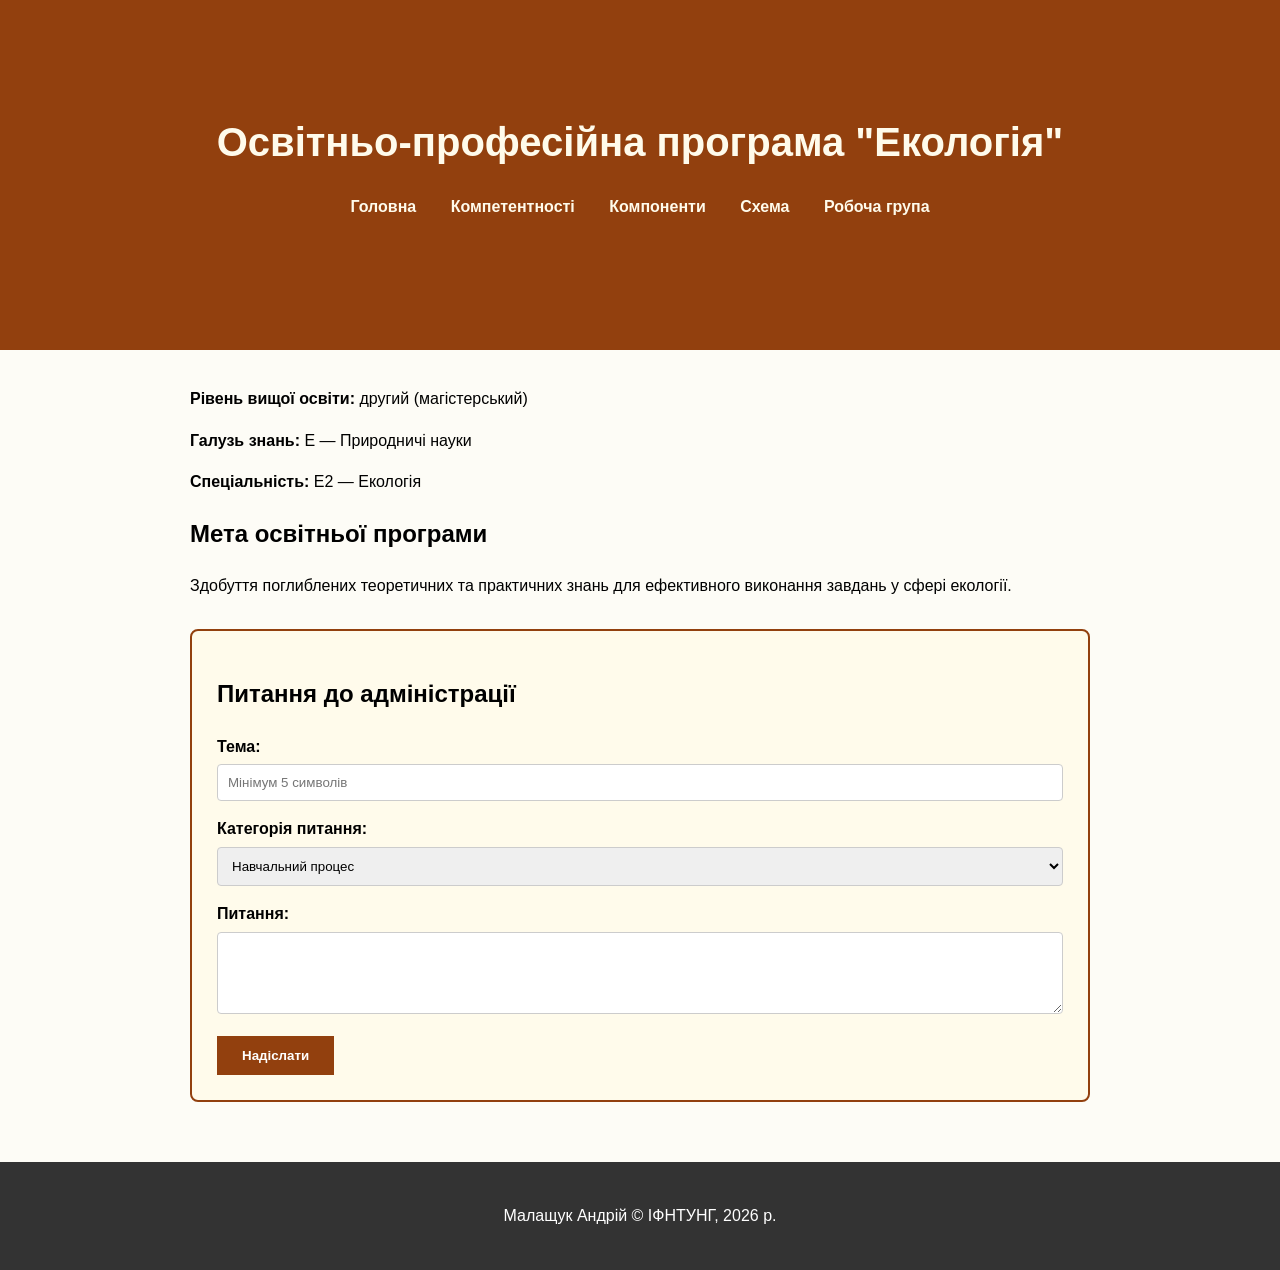
<file: index.html>
<!DOCTYPE html>
<html lang="uk">
<head>
    <meta charset="UTF-8">
    <title>Головна - ОП Екологія</title>
    <link rel="stylesheet" href="style.css">
</head>
<body>
    <header>
        <h1>Освітньо-професійна програма "Екологія"</h1>
        <nav class="top-menu">
            <ul>
                <li><a href="index.html">Головна</a></li>
                <li><a href="competencies.html">Компетентності</a></li>
                <li><a href="components.html">Компоненти</a></li>
                <li><a href="graph.html">Схема</a></li>
                <li><a href="team.html">Робоча група</a></li>
            </ul>
        </nav>
    </header>

    <main class="container">
        <p><strong>Рівень вищої освіти:</strong> другий (магістерський)</p>
        <p><strong>Галузь знань:</strong> E — Природничі науки</p>
        <p><strong>Спеціальність:</strong> E2 — Екологія</p>

        <h2>Мета освітньої програми</h2>
        <p>Здобуття поглиблених теоретичних та практичних знань для ефективного виконання завдань у сфері екології.</p>

        <div class="admin-form">
            <h2>Питання до адміністрації</h2>
            <form>
                <div class="form-group">
                    <label>Тема:</label>
                    <input type="text" minlength="5" required placeholder="Мінімум 5 символів">
                </div>
                <div class="form-group">
                    <label>Категорія питання:</label>
                    <select>
                        <option>Навчальний процес</option>
                        <option>Виробнича практика</option>
                        <option>Адміністративні питання</option>
                    </select>
                </div>
                <div class="form-group">
                    <label>Питання:</label>
                    <textarea rows="4" required></textarea>
                </div>
                <button type="submit" class="submit-btn">Надіслати</button>
            </form>
        </div>
    </main>

    <footer>
        <p>Малащук Андрій © ІФНТУНГ, 2026 р.</p>
    </footer>
</body>
</html>
</file>
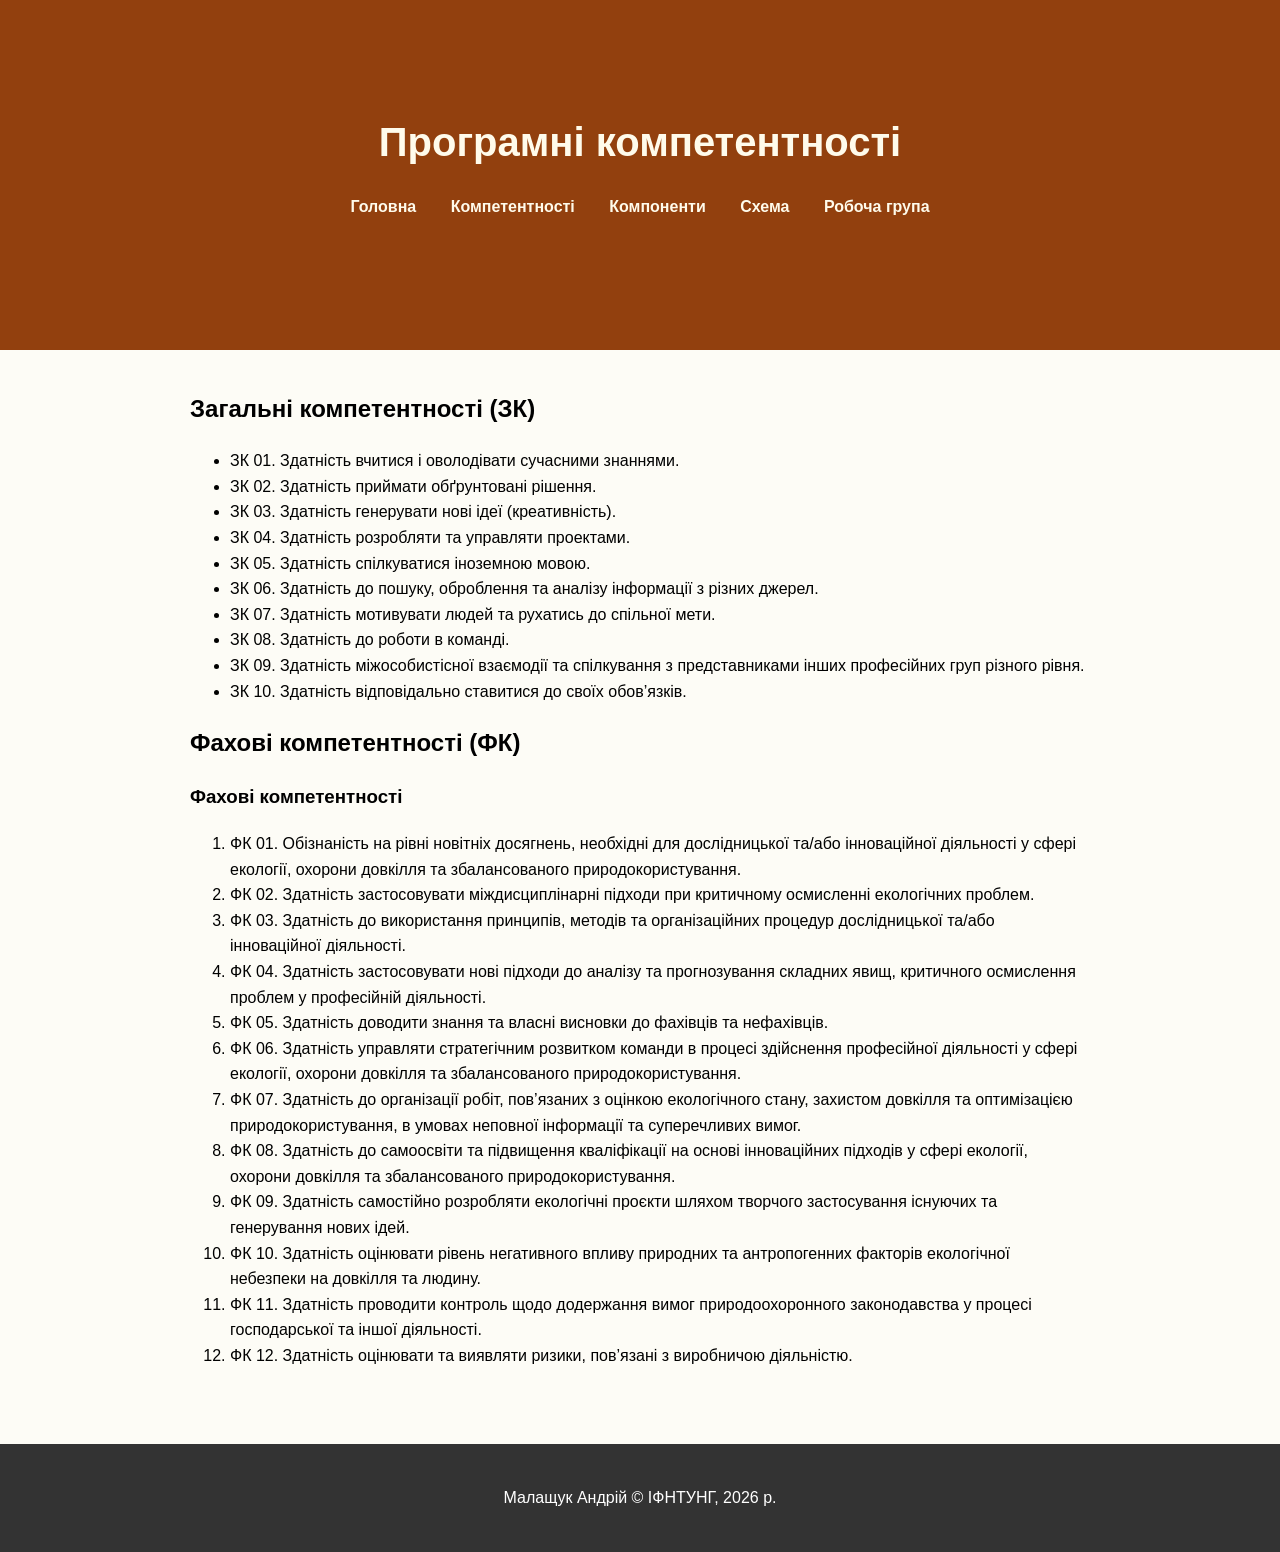
<file: competencies.html>
<!DOCTYPE html>
<html lang="uk">
<head>
    <meta charset="UTF-8">
    <title>Компетентності</title>
    <link rel="stylesheet" href="style.css">
</head>
<body>
    <header>
        <h1>Програмні компетентності</h1>
        <nav class="top-menu">
            <ul>
                <li><a href="index.html">Головна</a></li>
                <li><a href="competencies.html">Компетентності</a></li>
                <li><a href="components.html">Компоненти</a></li>
                <li><a href="graph.html">Схема</a></li>
                <li><a href="team.html">Робоча група</a></li>
            </ul>
        </nav>
    </header>
    <main class="container">
        <h2>Загальні компетентності (ЗК)</h2>
       <ul>
    <li>ЗК 01. Здатність вчитися і оволодівати сучасними знаннями.</li>
    <li>ЗК 02. Здатність приймати обґрунтовані рішення.</li>
    <li>ЗК 03. Здатність генерувати нові ідеї (креативність).</li>
    <li>ЗК 04. Здатність розробляти та управляти проектами.</li>
    <li>ЗК 05. Здатність спілкуватися іноземною мовою.</li>
    <li>ЗК 06. Здатність до пошуку, оброблення та аналізу інформації з різних джерел.</li>
    <li>ЗК 07. Здатність мотивувати людей та рухатись до спільної мети.</li>
    <li>ЗК 08. Здатність до роботи в команді.</li>
    <li>ЗК 09. Здатність міжособистісної взаємодії та спілкування з представниками інших професійних груп різного рівня.</li>
    <li>ЗК 10. Здатність відповідально ставитися до своїх обов’язків.</li>
</ul>
        </ul>
        <h2>Фахові компетентності (ФК)</h2>

<h3>Фахові компетентності</h3>

<ol>
    <li>ФК 01. Обізнаність на рівні новітніх досягнень, необхідні для дослідницької та/або інноваційної діяльності у сфері екології, охорони довкілля та збалансованого природокористування.</li>
    <li>ФК 02. Здатність застосовувати міждисциплінарні підходи при критичному осмисленні екологічних проблем.</li>
    <li>ФК 03. Здатність до використання принципів, методів та організаційних процедур дослідницької та/або інноваційної діяльності.</li>
    <li>ФК 04. Здатність застосовувати нові підходи до аналізу та прогнозування складних явищ, критичного осмислення проблем у професійній діяльності.</li>
    <li>ФК 05. Здатність доводити знання та власні висновки до фахівців та нефахівців.</li>
    <li>ФК 06. Здатність управляти стратегічним розвитком команди в процесі здійснення професійної діяльності у сфері екології, охорони довкілля та збалансованого природокористування.</li>
    <li>ФК 07. Здатність до організації робіт, пов’язаних з оцінкою екологічного стану, захистом довкілля та оптимізацією природокористування, в умовах неповної інформації та суперечливих вимог.</li>
    <li>ФК 08. Здатність до самоосвіти та підвищення кваліфікації на основі інноваційних підходів у сфері екології, охорони довкілля та збалансованого природокористування.</li>
    <li>ФК 09. Здатність самостійно розробляти екологічні проєкти шляхом творчого застосування існуючих та генерування нових ідей.</li>
    <li>ФК 10. Здатність оцінювати рівень негативного впливу природних та антропогенних факторів екологічної небезпеки на довкілля та людину.</li>
    <li>ФК 11. Здатність проводити контроль щодо додержання вимог природоохоронного законодавства у процесі господарської та іншої діяльності.</li>
    <li>ФК 12. Здатність оцінювати та виявляти ризики, пов’язані з виробничою діяльністю.</li>
</ol>

    </main>
    <footer>
        <p>Малащук Андрій © ІФНТУНГ, 2026 р.</p>
    </footer>
</body>
</html>
</file>
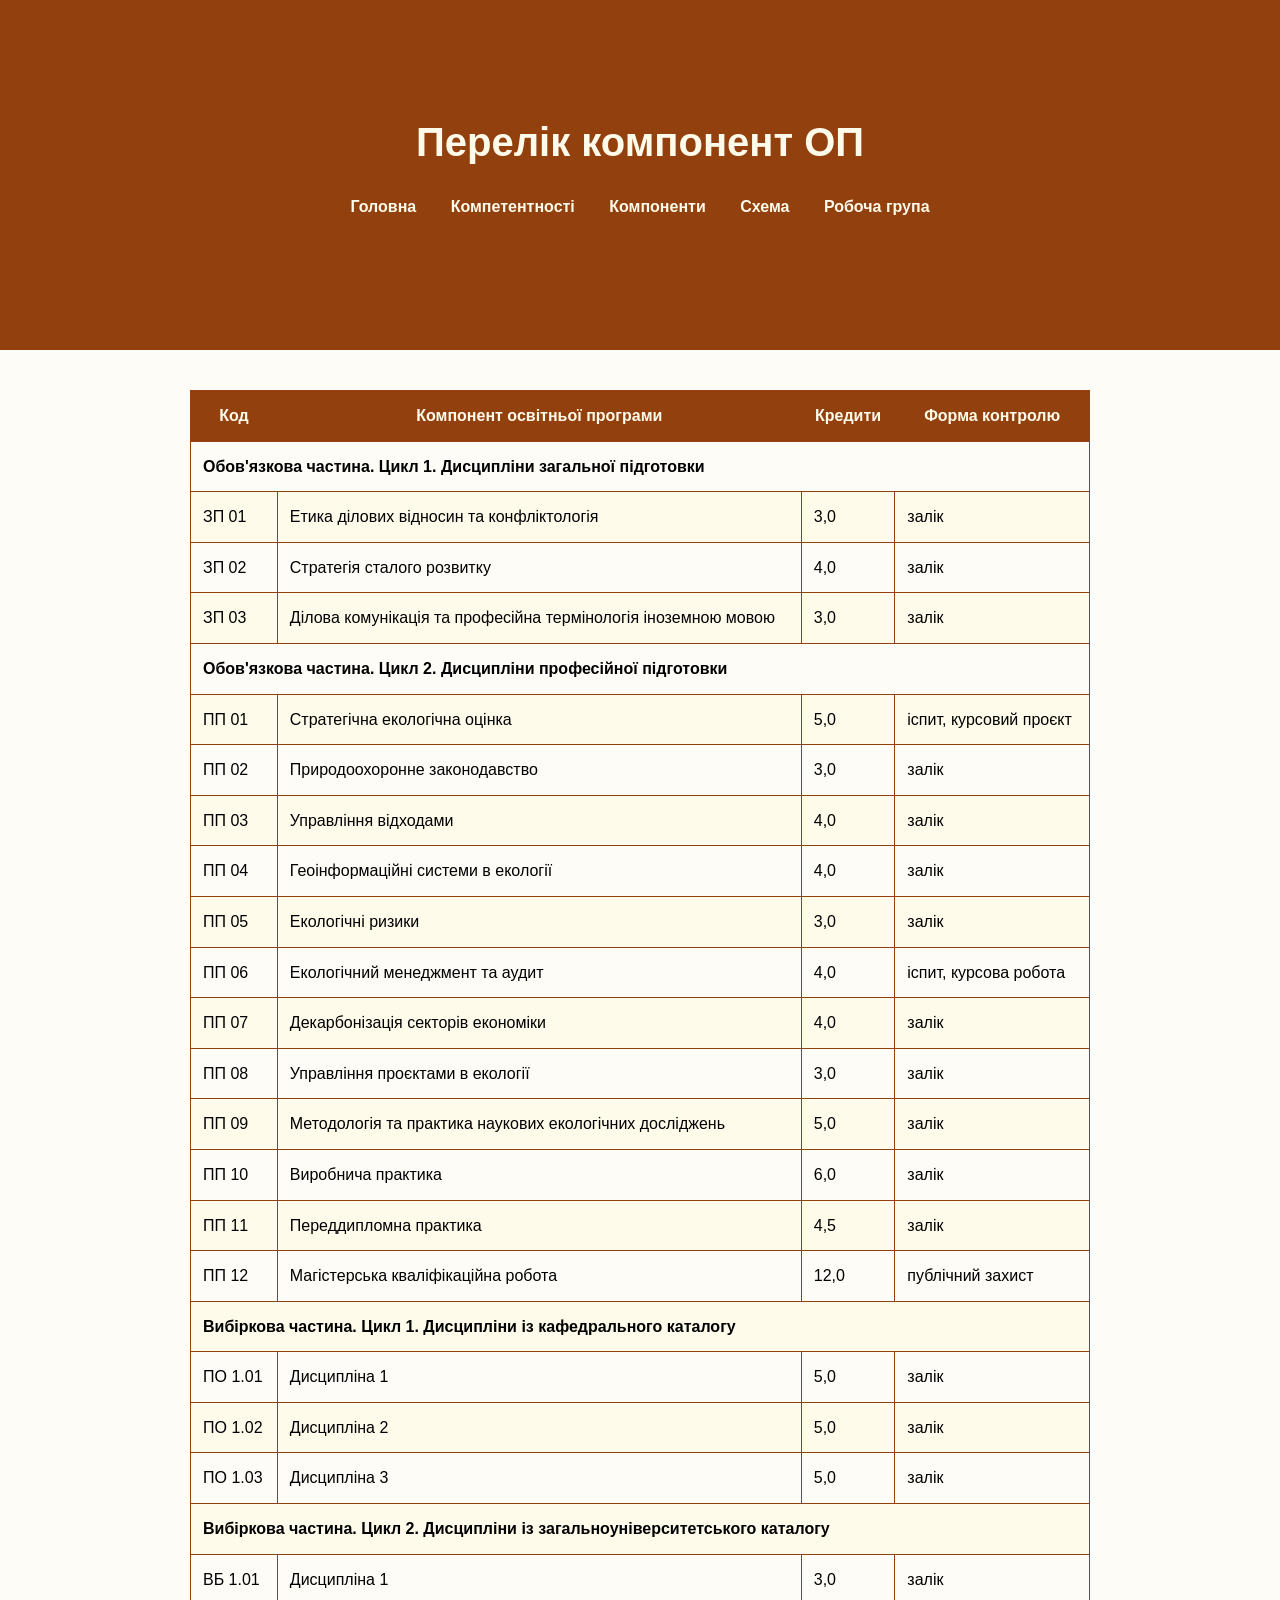
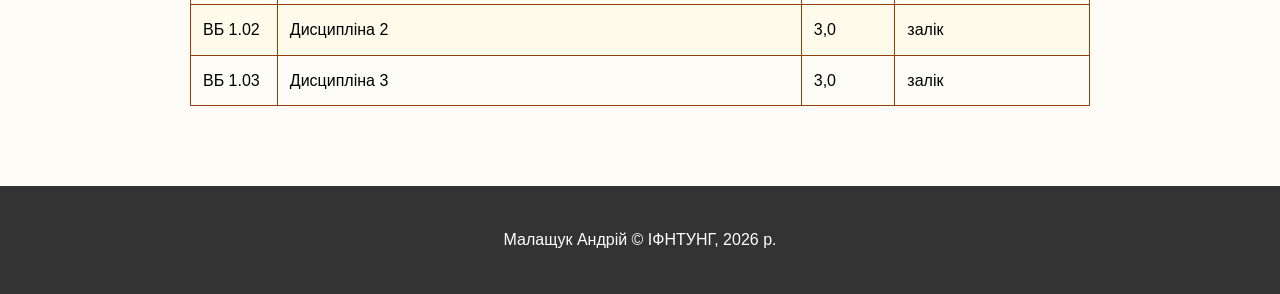
<file: components.html>
<!DOCTYPE html>
<html lang="uk">
<head>
    <meta charset="UTF-8">
    <title>Компоненти програми</title>
    <link rel="stylesheet" href="style.css">
</head>
<body>
    <header>
        <h1>Перелік компонент ОП</h1>
        <nav class="top-menu">
            <ul>
                <li><a href="index.html">Головна</a></li>
                <li><a href="competencies.html">Компетентності</a></li>
                <li><a href="components.html">Компоненти</a></li>
                <li><a href="graph.html">Схема</a></li>
                <li><a href="team.html">Робоча група</a></li>
            </ul>
        </nav>
    </header>
    <main class="container">
        <table>
            <thead>
                <tr>
                    <th>Код</th>
                    <th>Компонент освітньої програми</th>
                    <th>Кредити</th>
                    <th>Форма контролю</th>
                </tr>
            </thead>
            <tbody>
<tr>
        <td colspan="4"><strong>Обов'язкова частина. Цикл 1. Дисципліни загальної підготовки</strong></td>
    </tr>

    <tr>
        <td>ЗП 01</td>
        <td>Етика ділових відносин та конфліктологія</td>
        <td>3,0</td>
        <td>залік</td>
    </tr>
    <tr>
        <td>ЗП 02</td>
        <td>Стратегія сталого розвитку</td>
        <td>4,0</td>
        <td>залік</td>
    </tr>
    <tr>
        <td>ЗП 03</td>
        <td>Ділова комунікація та професійна термінологія іноземною мовою</td>
        <td>3,0</td>
        <td>залік</td>
    </tr>

    <tr>
        <td colspan="4"><strong>Обов'язкова частина. Цикл 2. Дисципліни професійної підготовки</strong></td>
    </tr>

    <tr>
        <td>ПП 01</td>
        <td>Стратегічна екологічна оцінка</td>
        <td>5,0</td>
        <td>іспит, курсовий проєкт</td>
    </tr>
    <tr>
        <td>ПП 02</td>
        <td>Природоохоронне законодавство</td>
        <td>3,0</td>
        <td>залік</td>
    </tr>
    <tr>
        <td>ПП 03</td>
        <td>Управління відходами</td>
        <td>4,0</td>
        <td>залік</td>
    </tr>
    <tr>
        <td>ПП 04</td>
        <td>Геоінформаційні системи в екології</td>
        <td>4,0</td>
        <td>залік</td>
    </tr>
    <tr>
        <td>ПП 05</td>
        <td>Екологічні ризики</td>
        <td>3,0</td>
        <td>залік</td>
    </tr>
    <tr>
        <td>ПП 06</td>
        <td>Екологічний менеджмент та аудит</td>
        <td>4,0</td>
        <td>іспит, курсова робота</td>
    </tr>
    <tr>
        <td>ПП 07</td>
        <td>Декарбонізація секторів економіки</td>
        <td>4,0</td>
        <td>залік</td>
    </tr>
    <tr>
        <td>ПП 08</td>
        <td>Управління проєктами в екології</td>
        <td>3,0</td>
        <td>залік</td>
    </tr>
    <tr>
        <td>ПП 09</td>
        <td>Методологія та практика наукових екологічних досліджень</td>
        <td>5,0</td>
        <td>залік</td>
    </tr>
    <tr>
        <td>ПП 10</td>
        <td>Виробнича практика</td>
        <td>6,0</td>
        <td>залік</td>
    </tr>
    <tr>
        <td>ПП 11</td>
        <td>Переддипломна практика</td>
        <td>4,5</td>
        <td>залік</td>
    </tr>
    <tr>
        <td>ПП 12</td>
        <td>Магістерська кваліфікаційна робота</td>
        <td>12,0</td>
        <td>публічний захист</td>
    </tr>

    <tr>
        <td colspan="4"><strong>Вибіркова частина. Цикл 1. Дисципліни із кафедрального каталогу</strong></td>
    </tr>

    <tr>
        <td>ПО 1.01</td>
        <td>Дисципліна 1</td>
        <td>5,0</td>
        <td>залік</td>
    </tr>
    <tr>
        <td>ПО 1.02</td>
        <td>Дисципліна 2</td>
        <td>5,0</td>
        <td>залік</td>
    </tr>
    <tr>
        <td>ПО 1.03</td>
        <td>Дисципліна 3</td>
        <td>5,0</td>
        <td>залік</td>
    </tr>

    <tr>
        <td colspan="4"><strong>Вибіркова частина. Цикл 2. Дисципліни із загальноуніверситетського каталогу</strong></td>
    </tr>

    <tr>
        <td>ВБ 1.01</td>
        <td>Дисципліна 1</td>
        <td>3,0</td>
        <td>залік</td>
    </tr>
    <tr>
        <td>ВБ 1.02</td>
        <td>Дисципліна 2</td>
        <td>3,0</td>
        <td>залік</td>
    </tr>
    <tr>
        <td>ВБ 1.03</td>
        <td>Дисципліна 3</td>
        <td>3,0</td>
        <td>залік</td>
    </tr>
                </tbody>
        </table>
    </main>
    <footer>
        <p>Малащук Андрій © ІФНТУНГ, 2026 р.</p>
    </footer>
</body>
</html>
</file>
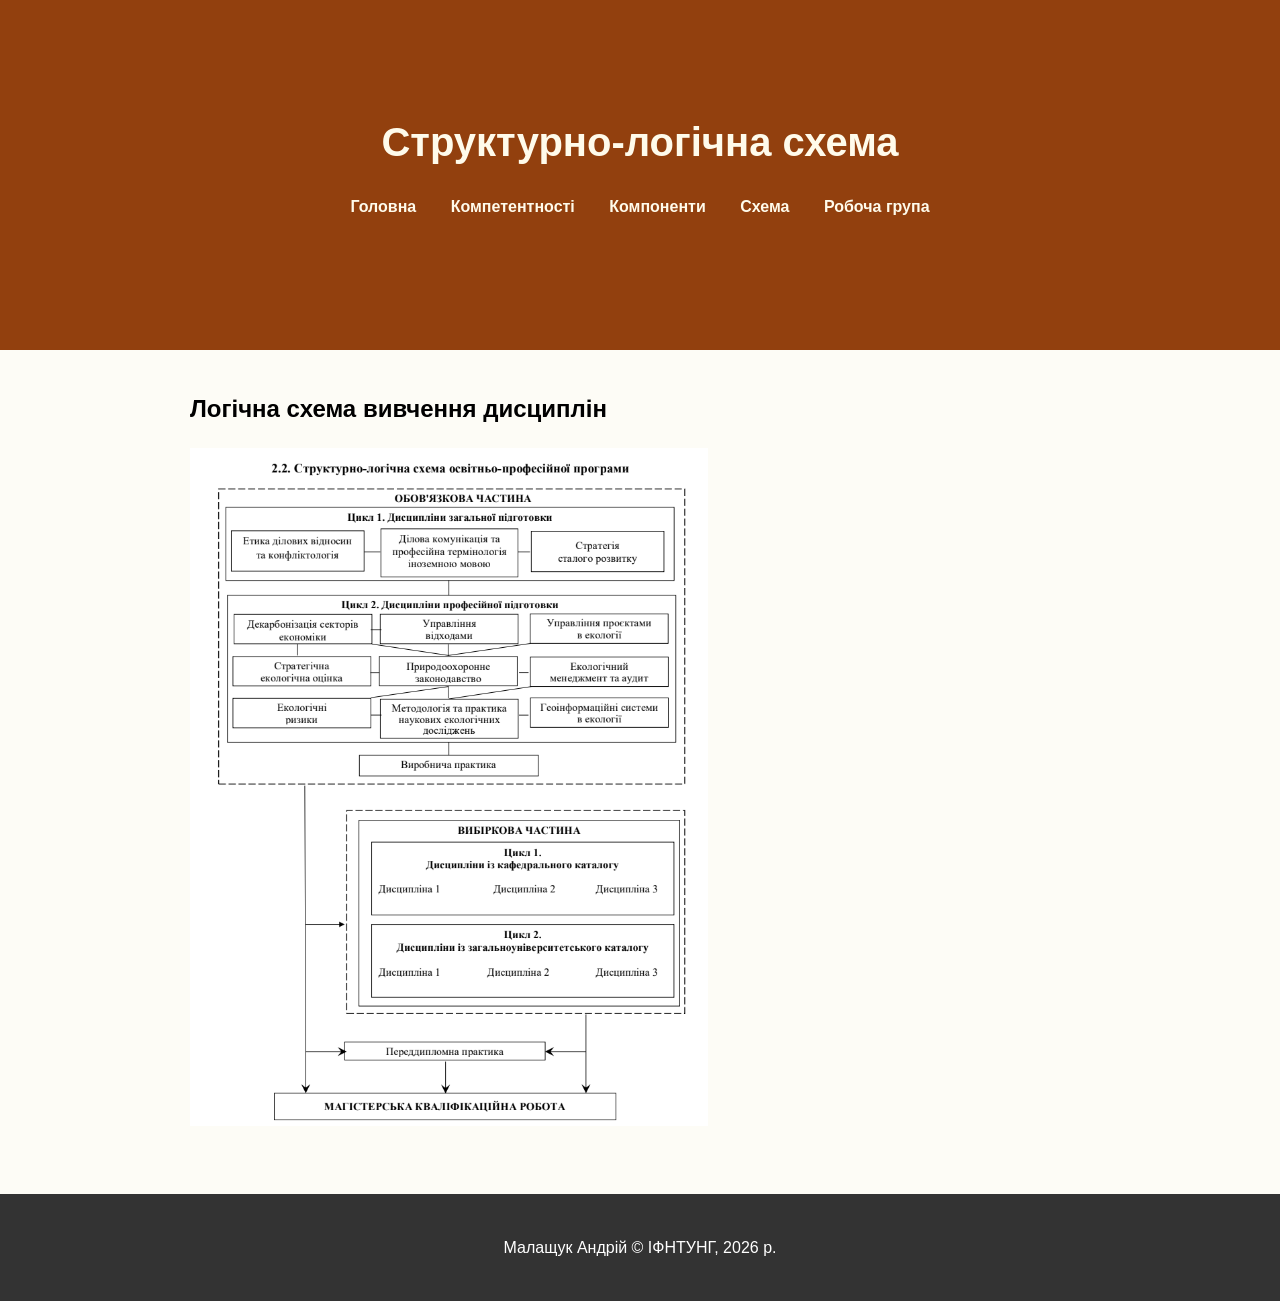
<file: graph.html>
<!DOCTYPE html>
<html lang="uk">
<head>
    <meta charset="UTF-8">
    <title>Схема програми</title>
    <link rel="stylesheet" href="style.css">
</head>
<body>
    <header>
        <h1>Структурно-логічна схема</h1>
        <nav class="top-menu">
            <ul>
                <li><a href="index.html">Головна</a></li>
                <li><a href="competencies.html">Компетентності</a></li>
                <li><a href="components.html">Компоненти</a></li>
                <li><a href="graph.html">Схема</a></li>
                <li><a href="team.html">Робоча група</a></li>
            </ul>
        </nav>
    </header>
    <main class="container">
        <h2>Логічна схема вивчення дисциплін</h2>
        <img src="logik_shema.jpg" alt="Схема" style="max-width:100%; height:auto;">
    </main>
    <footer>
        <p>Малащук Андрій © ІФНТУНГ, 2026 р.</p>
    </footer>
</body>
</html>
</file>
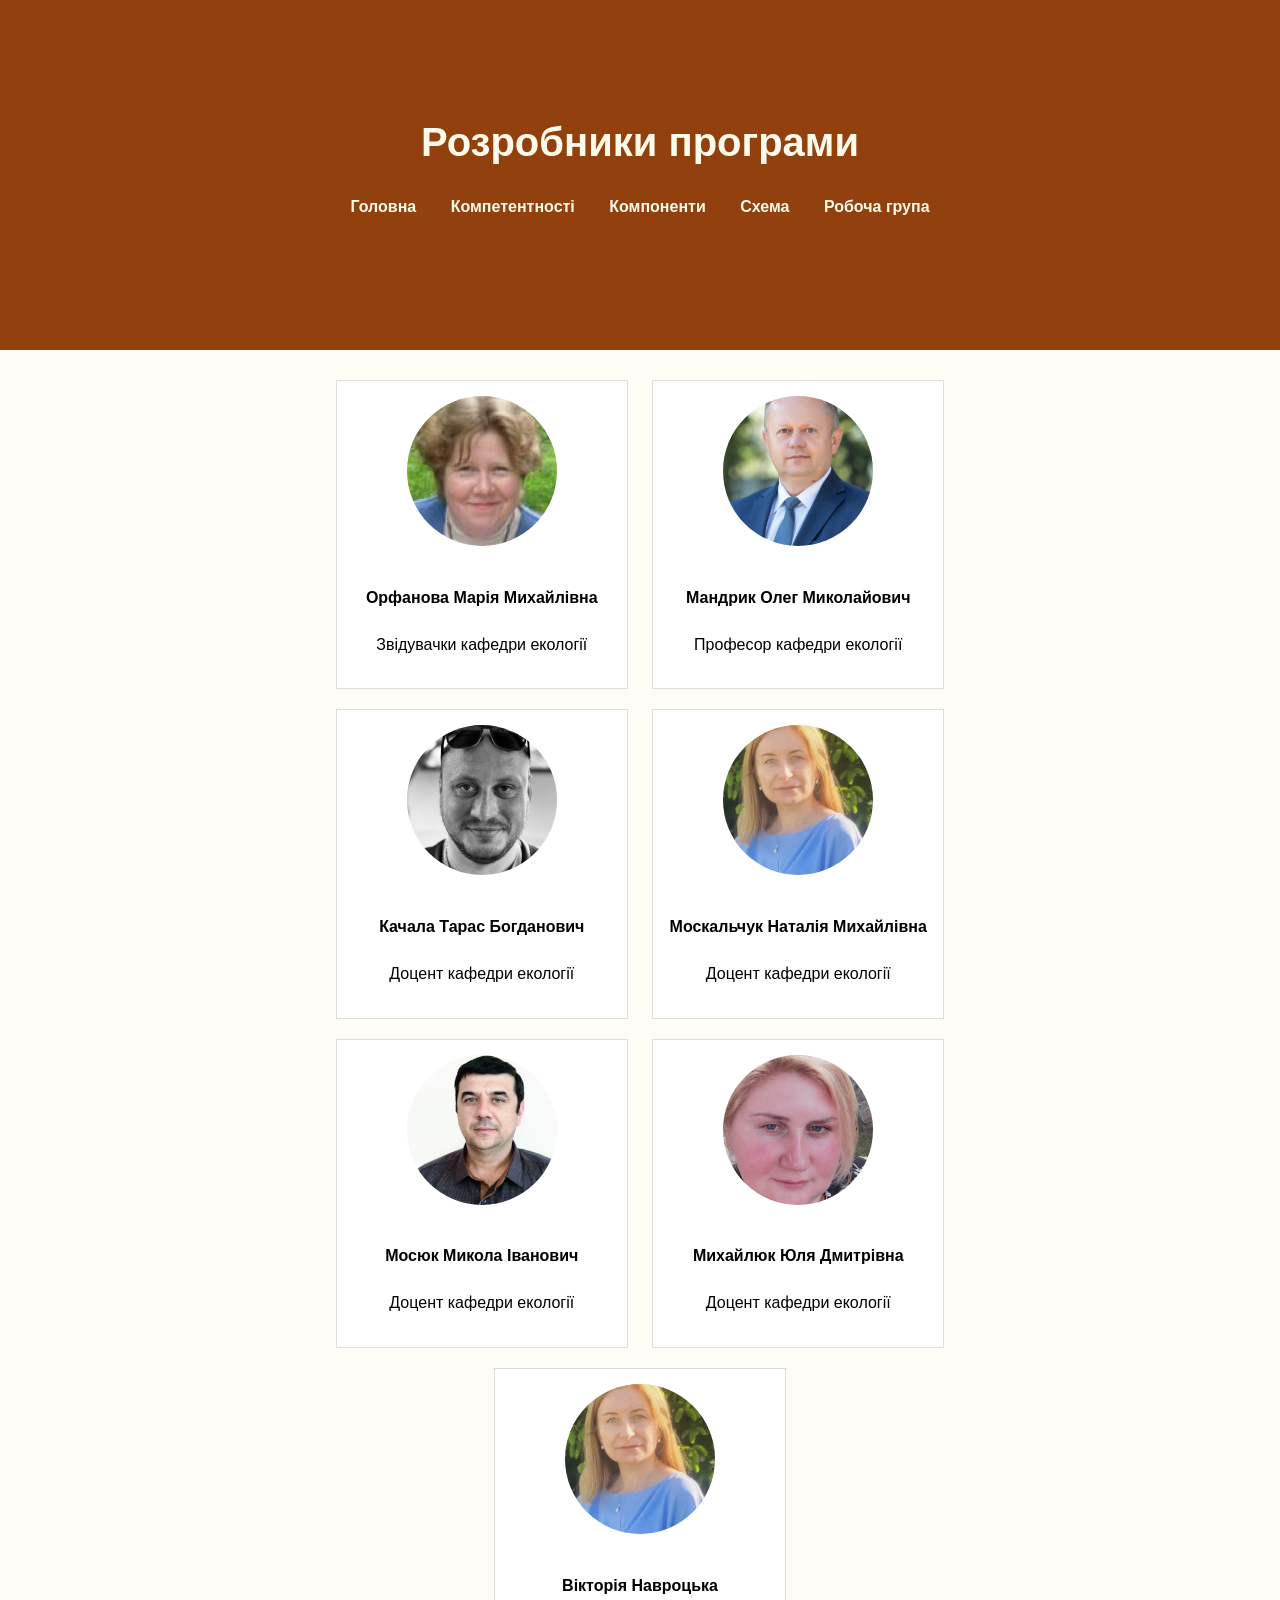
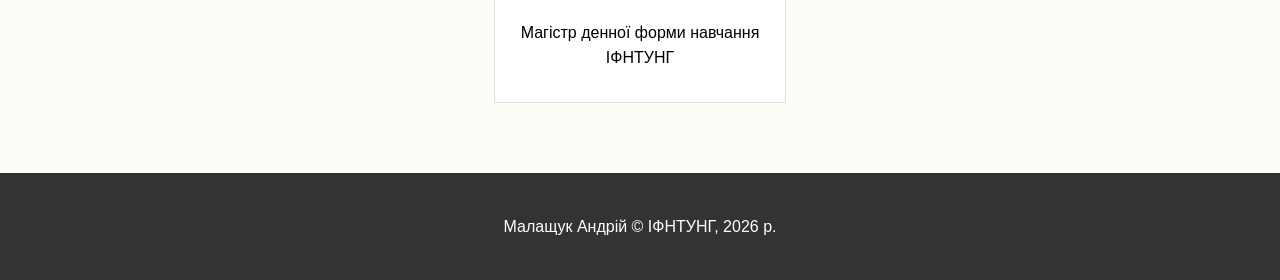
<file: team.html>
<!DOCTYPE html>
<html lang="uk">
<head>
    <meta charset="UTF-8">
    <title>Робоча група</title>
    <link rel="stylesheet" href="style.css">
</head>
<body>
    <header>
        <h1>Розробники програми</h1>
        <nav class="top-menu">
            <ul>
                <li><a href="index.html">Головна</a></li>
                <li><a href="competencies.html">Компетентності</a></li>
                <li><a href="components.html">Компоненти</a></li>
                <li><a href="graph.html">Схема</a></li>
                <li><a href="team.html">Робоча група</a></li>
            </ul>
        </nav>
    </header>
    <main class="container" style="text-align: center;">
        <div class="author-card">
            <img src="Orfanova.jpg" alt="Фото розробника">
            <h4>Орфанова Марія Михайлівна</h4>
            <p>Звідувачки кафедри екології</p>
        </div>
        <div class="author-card">
            <img src="Oleg.jpg" alt="Фото розробника">
            <h4>Мандрик Олег Миколайович</h4>
            <p>Професор кафедри екології</p>
        </div>
        <div class="author-card">
            <img src="Taras.jpg" alt="Фото розробника">
            <h4>Качала Тарас Богданович</h4>
            <p>Доцент кафедри екології</p>
        </div>
         <div class="author-card">
            <img src="Natalia.jpg" alt="Фото розробника">
            <h4>Москальчук Наталія Михайлівна</h4>
            <p>Доцент кафедри екології</p>
        </div>
        <div class="author-card">
            <img src="Mukola.jpg" alt="Фото розробника">
            <h4>Мосюк Микола Іванович</h4>
            <p>Доцент кафедри екології</p>
        </div>
        <div class="author-card">
            <img src="Ulia.jpg" alt="Фото розробника">
            <h4>Михайлюк Юля Дмитрівна</h4>
            <p>Доцент кафедри екології</p>
        </div>
        <div class="author-card">
            <img src="Natalia.jpg" alt="Фото розробника">
            <h4>Вiкторiя Навроцька</h4>
            <p>Магістр денної форми навчання ІФНТУНГ</p>
        </div>
        
    </main>
    <footer>
        <p>Малащук Андрій © ІФНТУНГ, 2026 р.</p>
    </footer>
</body>
</html>
</file>
<file: style.css>
/* Базові налаштування */
body {
    font-family: 'Noto Sans', sans-serif;
    line-height: 1.6;
    margin: 0;
    padding: 0;
    background-color: #fdfcf6;
}

/* Пункт 7: Контейнер шириною 900px по центру */
.container {
    max-width: 900px;
    margin: 0 auto;
    padding: 20px;
}

/* Пункт 2: Хедер 350px з фоном кольору таблиці */
header {
    height: 350px;
    background-color: #92400E; 
    color: #FFFBEB;
    display: flex;
    flex-direction: column;
    justify-content: center;
    align-items: center;
    text-align: center;
}

header h1 {
    margin: 0;
    font-family: 'Oswald', sans-serif;
    font-size: 2.5em;
}

/* Пункт 3: Навігація в хедері */
nav.top-menu ul {
    list-style-type: none;
    padding: 20px 0;
    margin: 0;
}

nav.top-menu li {
    display: inline;
    margin: 0 15px;
}

nav.top-menu a {
    text-decoration: none;
    color: #FFFBEB;
    font-weight: bold;
    font-family: 'Oswald', sans-serif;
}

nav.top-menu a:hover {
    text-decoration: underline;
}

footer {
    background-color: #333;
    color: white;
    text-align: center;
    padding: 25px 0;
    margin-top: 40px;
}

table {
    border-collapse: collapse;
    width: 100%;
    margin: 20px 0;
}

th, td {
    border: 1px solid #92400E;
    padding: 12px;
}

th {
    background-color: #92400E;
    color: #FFFBEB;
}

tr:nth-child(even) {
    background-color: #FFFBEB;
}

.author-card {
    display: inline-block;
    width: 260px;
    margin: 10px;
    vertical-align: top;
    text-align: center;
    padding: 15px;
    border: 1px solid #ddd;
    background: #fff;
}

.author-card img {
    width: 150px;
    height: 150px;
    border-radius: 50%;
    object-fit: cover;
    margin-bottom: 10px;
}

.admin-form {
    background: #FFFBEB;
    padding: 25px;
    border: 2px solid #92400E;
    border-radius: 8px;
    margin-top: 30px;
}

.form-group {
    margin-bottom: 15px;
}

.form-group label {
    display: block;
    font-weight: bold;
    margin-bottom: 5px;
}

.form-group input, .form-group select, .form-group textarea {
    width: 100%;
    padding: 10px;
    border: 1px solid #ccc;
    border-radius: 4px;
    box-sizing: border-box;
}

.submit-btn {
    background: #92400E;
    color: white;
    border: none;
    padding: 12px 25px;
    cursor: pointer;
    font-weight: bold;
}

@media (max-width: 768px) {
    header {
        height: auto;
        padding: 40px 10px;
    }
    nav.top-menu li {
        display: block;
        margin: 10px 0;
    }
    .author-card {
        display: block;
        width: 90%;
        margin: 10px auto;
    }
    .container {
        padding: 10px;
    }
}
</file>
